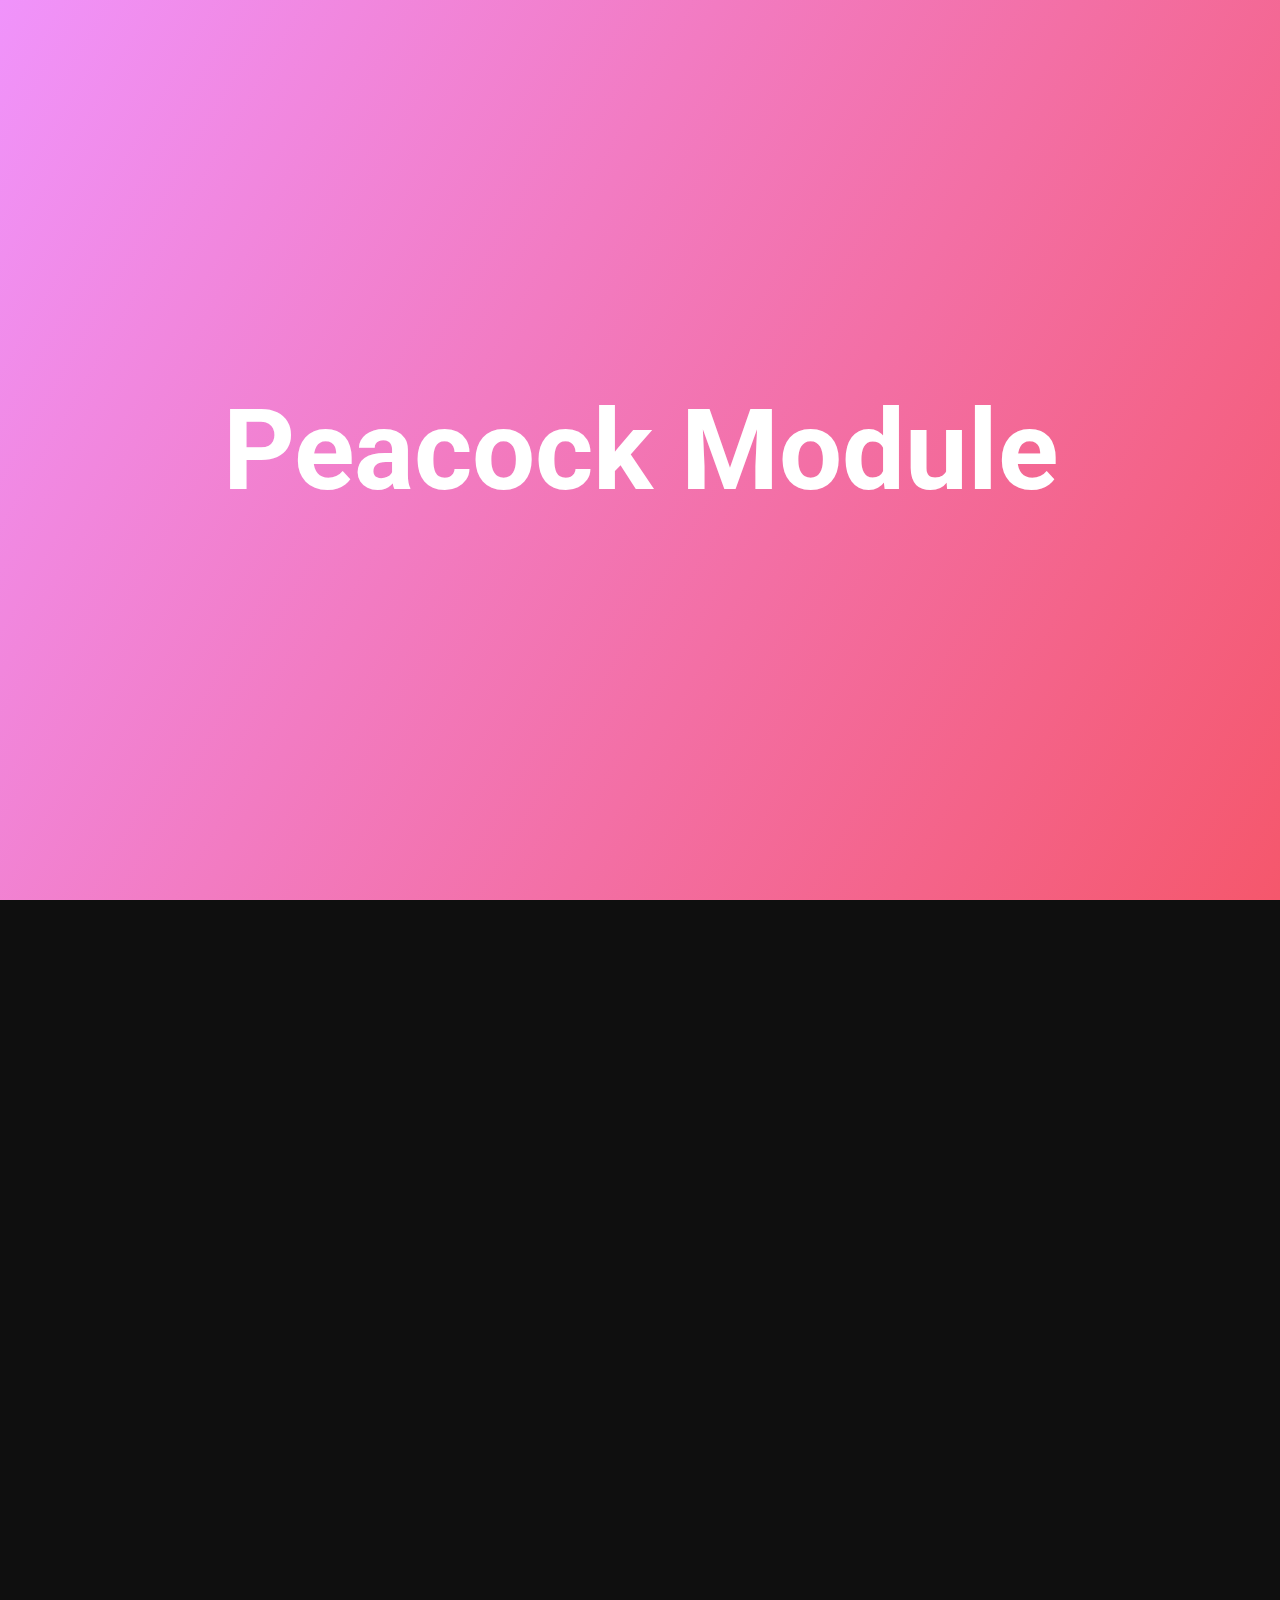
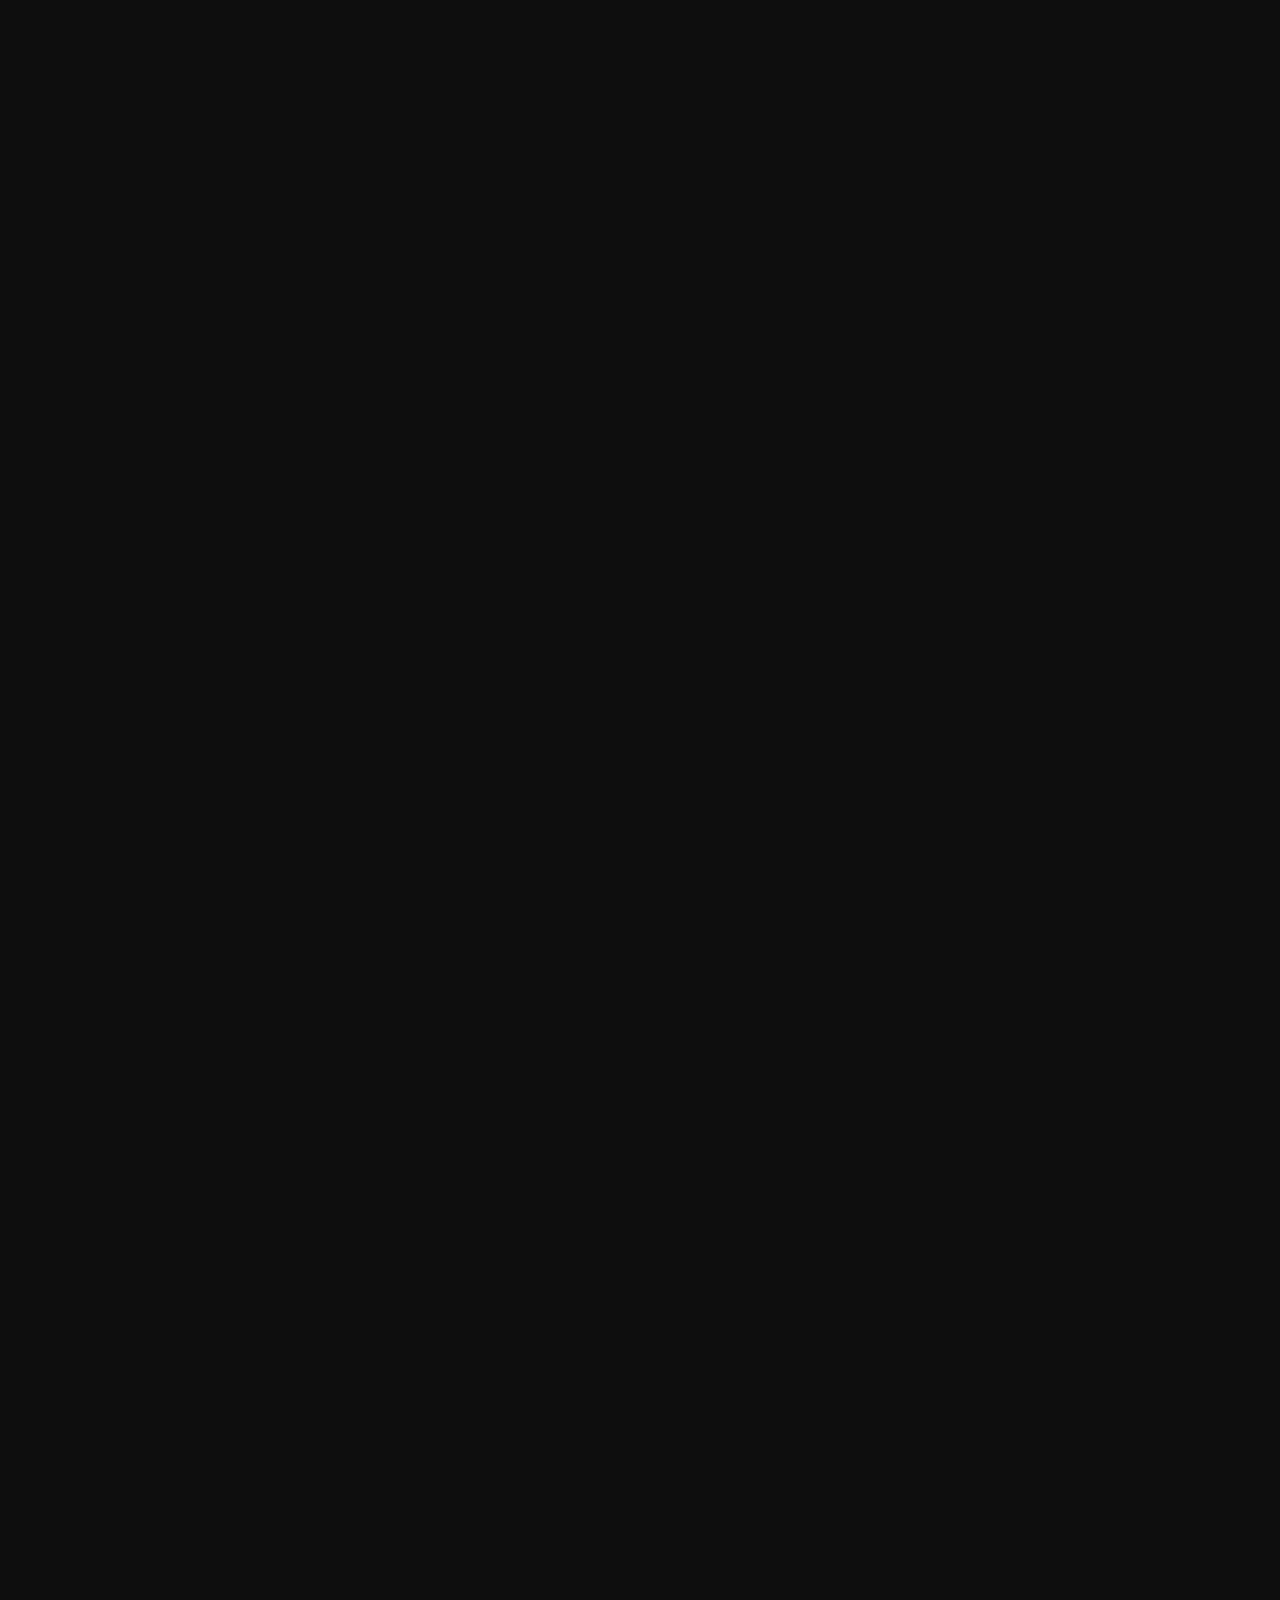
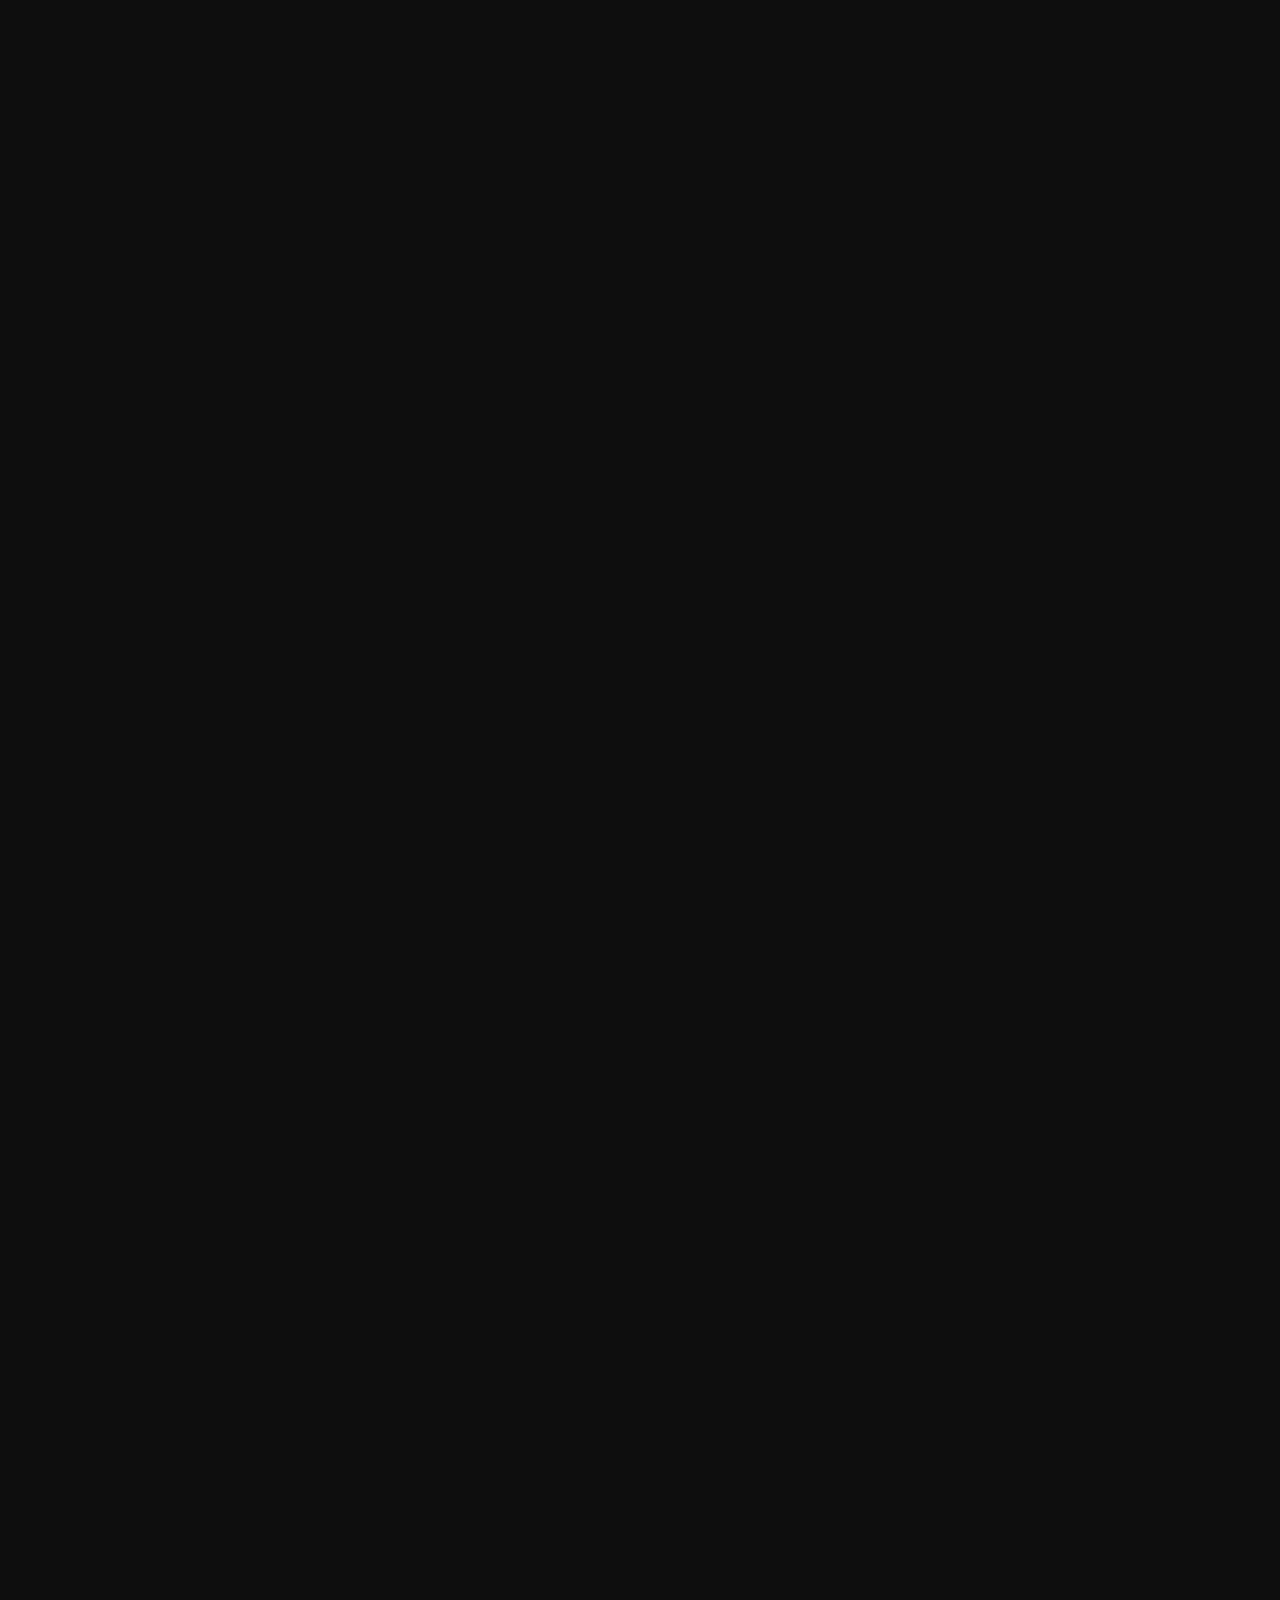
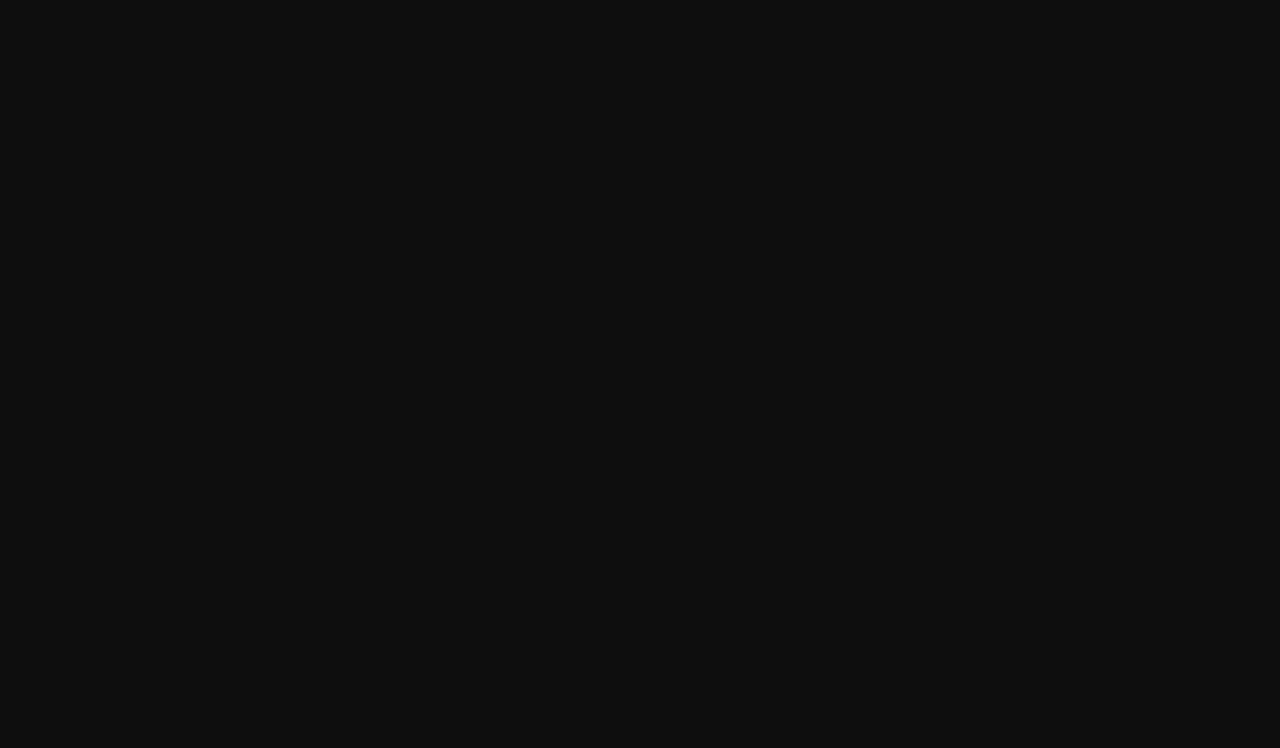
<file: html/index.html>
<!--
    French Peacock Module create by Alexis TOANEN. 
-->
<DOCTYPE html>
<html>
<head>
    <meta charset="UTF-8">
    <meta name="viewport" content="width=device-width, initial-scale=1.0">
    <meta http-equiv="X-UA-Compatible" content="ie=edge">
    <link href="https://fonts.googleapis.com/css?family=Roboto|Roboto+Slab" rel="stylesheet">
    <link rel="stylesheet" href="../css/peacock.css">
    <link rel="stylesheet" href="../css/style.css">
    <title>Module Peacock</title>
</head>
<body class="body">
    <header class="header">
        <h1 class="title">Peacock Module</h1>
    </header>
    <div class="wrapper">
        <article class="article">
            <div class="peacock-frm-top"> <!--Class from peacock module-->
                <h2 class="subtitle">Peacock Text</h2>
                <p class="paragraph">Lorem ipsum dolor sit amet, consectetur adipisicing elit. Magni, facere. Corrupti iusto, dolorum provident ut, saepe doloribus voluptatibus voluptatem facilis obcaecati similique ex? Alias tempora dolorum accusamus mollitia fugit, nisi itaque et beatae praesentium consectetur explicabo optio voluptate nesciunt doloremque nemo rerum aspernatur, voluptatem ipsum dolore numquam distinctio eius. Voluptas optio sapiente corporis natus eius nisi iste odit labore ab delectus voluptatum, beatae dolore eligendi dolorum voluptate, nostrum expedita eveniet! Iusto unde quod voluptatem fuga, iste fugit quas animi quibusdam aut explicabo eaque magnam rem et maiores nihil, accusamus dicta incidunt ad vero cum illum? Nihil, aliquam vero ducimus, alias velit est dicta a repellat, reiciendis sequi ea autem culpa exercitationem adipisci! Facere quis voluptatibus nam, cupiditate harum totam, tempora omnis expedita, nobis fuga veniam ad distinctio cum doloribus ex et velit nulla nemo reiciendis quaerat. Error eveniet nam eaque consectetur beatae laborum, ipsum sit reiciendis similique expedita odit facere.</p>
            </div>
        </article>
    </div>
    <div class="wrapper">
        <article class="article">
            <div class="peacock-frm-bottom"> <!--Class from peacock module-->
                <h2 class="subtitle">Peacock Text</h2>
                <img src="../img/autumn.jpg" class="image" alt="peacock image">
            </div>
        </article>
    </div>  
    <div class="wrapper">
        <article class="article">
            <div class="peacock-frm-right"> <!--Class from peacock module-->
                <h2 class="subtitle">Peacock Text</h2>
                <p class="paragraph">Lorem ipsum dolor sit amet, consectetur adipisicing elit. Magni, facere. Corrupti iusto, dolorum provident ut, saepe doloribus voluptatibus voluptatem facilis obcaecati similique ex? Alias tempora dolorum accusamus mollitia fugit, nisi itaque et beatae praesentium consectetur explicabo optio voluptate nesciunt doloremque nemo rerum aspernatur, voluptatem ipsum dolore numquam distinctio eius. Voluptas optio sapiente corporis natus eius nisi iste odit labore ab delectus voluptatum, beatae dolore eligendi dolorum voluptate, nostrum expedita eveniet! Iusto unde quod voluptatem fuga, iste fugit quas animi quibusdam aut explicabo eaque magnam rem et maiores nihil, accusamus dicta incidunt ad vero cum illum? Nihil, aliquam vero ducimus, alias velit est dicta a repellat, reiciendis sequi ea autem culpa exercitationem adipisci! Facere quis voluptatibus nam, cupiditate harum totam, tempora omnis expedita, nobis fuga veniam ad distinctio cum doloribus ex et velit nulla nemo reiciendis quaerat. Error eveniet nam eaque consectetur beatae laborum, ipsum sit reiciendis similique expedita odit facere.</p>
            </div>
        </article>
    </div>
    <div class="wrapper">
        <article class="article">
            <div class="peacock-frm-left"> <!--Class from peacock module-->
                <h2 class="subtitle">Peacock Text</h2>
                <p class="paragraph">Lorem ipsum dolor sit amet, consectetur adipisicing elit. Magni, facere. Corrupti iusto, dolorum provident ut, saepe doloribus voluptatibus voluptatem facilis obcaecati similique ex? Alias tempora dolorum accusamus mollitia fugit, nisi itaque et beatae praesentium consectetur explicabo optio voluptate nesciunt doloremque nemo rerum aspernatur, voluptatem ipsum dolore numquam distinctio eius. Voluptas optio sapiente corporis natus eius nisi iste odit labore ab delectus voluptatum, beatae dolore eligendi dolorum voluptate, nostrum expedita eveniet! Iusto unde quod voluptatem fuga, iste fugit quas animi quibusdam aut explicabo eaque magnam rem et maiores nihil, accusamus dicta incidunt ad vero cum illum? Nihil, aliquam vero ducimus, alias velit est dicta a repellat, reiciendis sequi ea autem culpa exercitationem adipisci! Facere quis voluptatibus nam, cupiditate harum totam, tempora omnis expedita, nobis fuga veniam ad distinctio cum doloribus ex et velit nulla nemo reiciendis quaerat. Error eveniet nam eaque consectetur beatae laborum, ipsum sit reiciendis similique expedita odit facere.</p>
            </div>
        </article>
    </div> 
    <div class="wrapper">
        <article class="article">
            <div class="peacock-frm-bottom"> <!--Class from peacock module-->
                <h2 class="subtitle">Peacock Text</h2>
                <p class="paragraph">Lorem ipsum dolor sit amet, consectetur adipisicing elit. Magni, facere. Corrupti iusto, dolorum provident ut, saepe doloribus voluptatibus voluptatem facilis obcaecati similique ex? Alias tempora dolorum accusamus mollitia fugit, nisi itaque et beatae praesentium consectetur explicabo optio voluptate nesciunt doloremque nemo rerum aspernatur, voluptatem ipsum dolore numquam distinctio eius. Voluptas optio sapiente corporis natus eius nisi iste odit labore ab delectus voluptatum, beatae dolore eligendi dolorum voluptate, nostrum expedita eveniet! Iusto unde quod voluptatem fuga, iste fugit quas animi quibusdam aut explicabo eaque magnam rem et maiores nihil, accusamus dicta incidunt ad vero cum illum? Nihil, aliquam vero ducimus, alias velit est dicta a repellat, reiciendis sequi ea autem culpa exercitationem adipisci! Facere quis voluptatibus nam, cupiditate harum totam, tempora omnis expedita, nobis fuga veniam ad distinctio cum doloribus ex et velit nulla nemo reiciendis quaerat. Error eveniet nam eaque consectetur beatae laborum, ipsum sit reiciendis similique expedita odit facere.</p>
            </div>
        </article>
    </div>    
    <script src="../js/peacock.js"></script>
</body>
</html>
</file>
<file: css/peacock.css>
/*
    French Peacock Module create by Alexis TOANEN. 
*/
.peacock-frm-top
{
    opacity: 0;
    transform: translateY(-20px);
    transition: 0.5s all ease-in-out;
}
.peacock-frm-bottom
{
    opacity: 0;
    transform: translateY(20px);
    transition: 0.5s all ease-in-out;
}
.peacock-appear-y
{
    opacity: 1;
    transform: translateY(0px);
}

.peacock-frm-left
{
    opacity: 0;
    transform: translateX(20px);
    transition: 0.5s all ease-in-out;
}
.peacock-frm-right
{
    opacity: 0;
    transform: translateX(-20px);
    transition: 0.5s all ease-in-out;
}
.peacock-appear-x
{
    opacity: 1;
    transform: translateX(0px);
}
/*peancock2*/

/*
.peacock-frm-top = translateY(-20px);
.peacock-frm-bottom = translateY(20px);

peacock-appear-x

.peacock-frm-left = translateX(-20px);
.peacock-frm-right = translateX(20px);

peacock-appear-y
*/
</file>
<file: css/style.css>
/*
    French Peacock Module create by Alexis TOANEN. 
*/
.body
{
    margin: 0;
    padding: 0;
}
.header
{
    width: 100%;
    height: 100%;
    background-image: linear-gradient(120deg, #f093fb 0%, #f5576c 100%);
    display: flex;
    align-items: center;
    justify-content: center;
    font-family: 'Roboto', sans-serif;
}
.header .title
{
    font-size: 7em;
    color: #fff;
}
.image
{
    width: 100%;
    height: 100%;
}
.wrapper
{
    padding: 0 10%;
    background-color: #0F0F0F;
}
.article
{
    padding: 150px 10%;
    font-family: 'Roboto Slab', serif;
}
.article .subtitle
{
    font-size: 2.5em;
    color: #CECECE;
}
.article p
{
    font-size: 1.3em;
    color: #828282;
}
</file>
